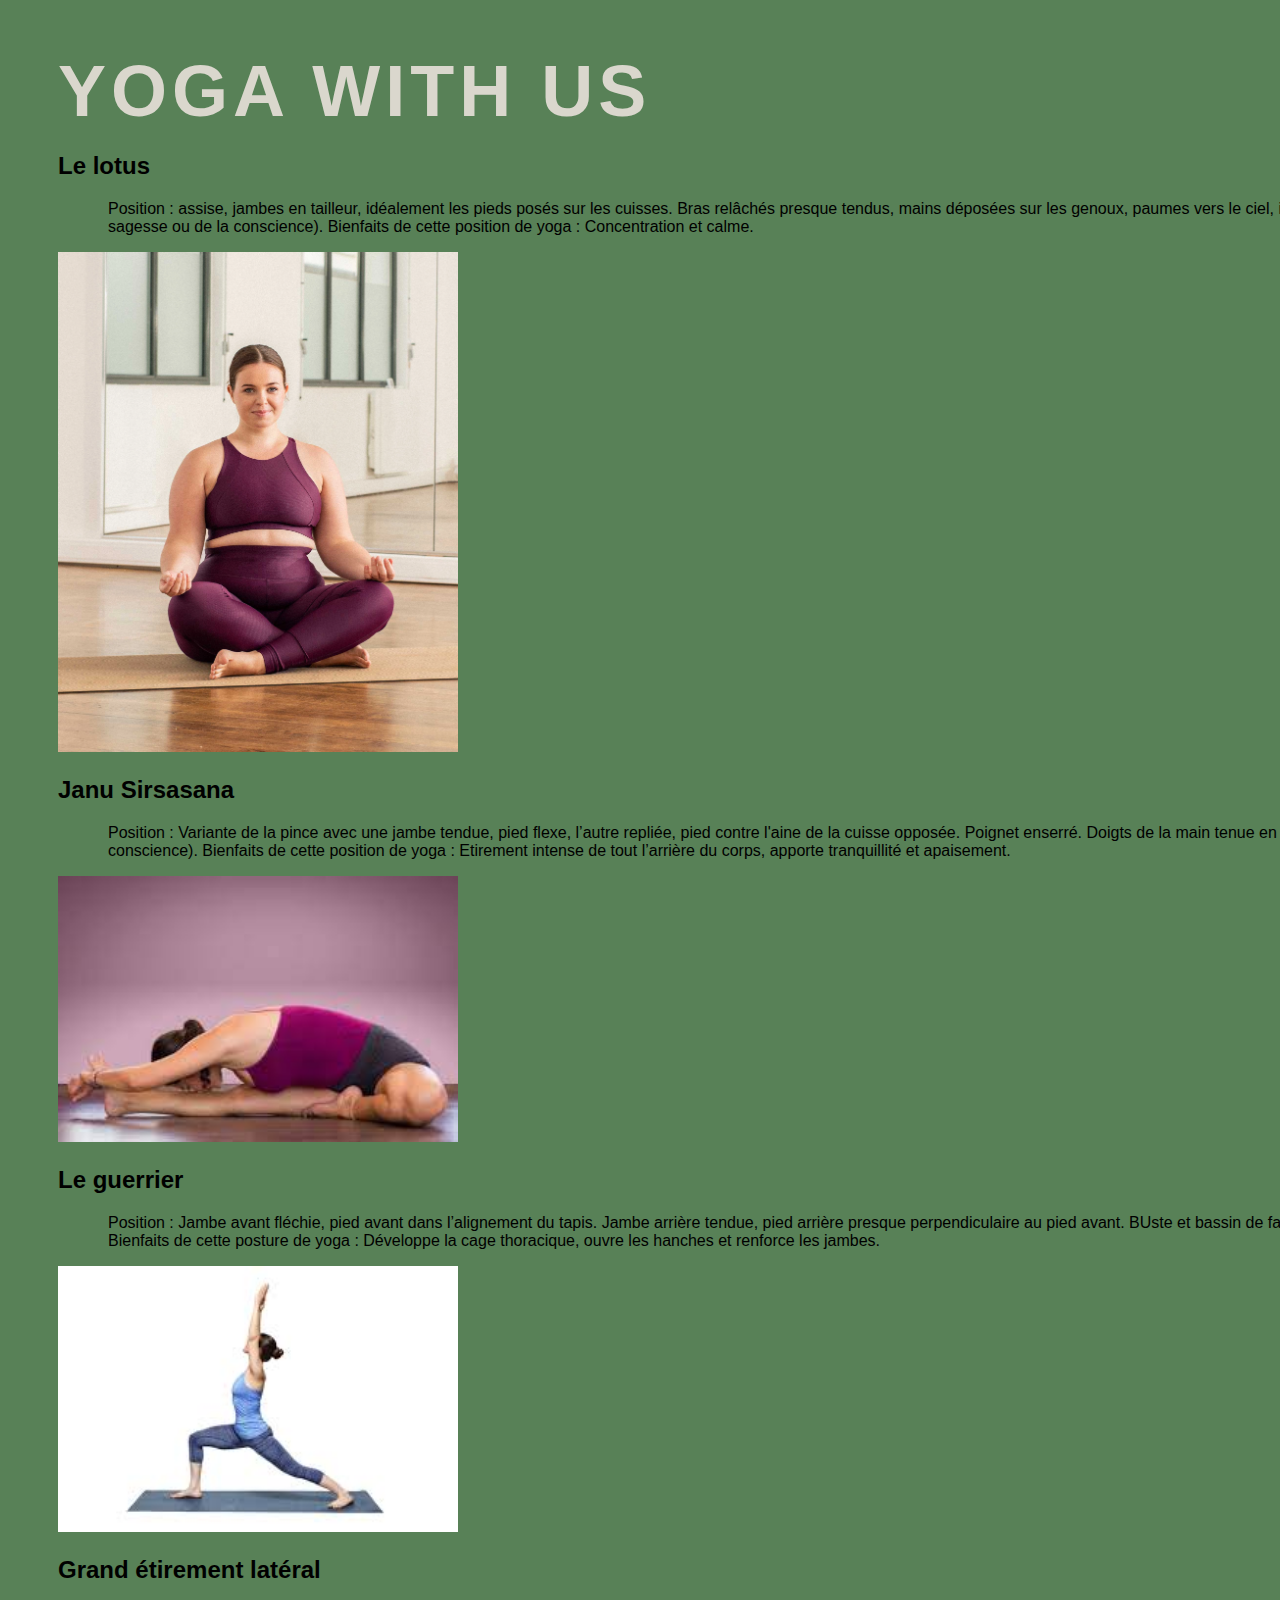
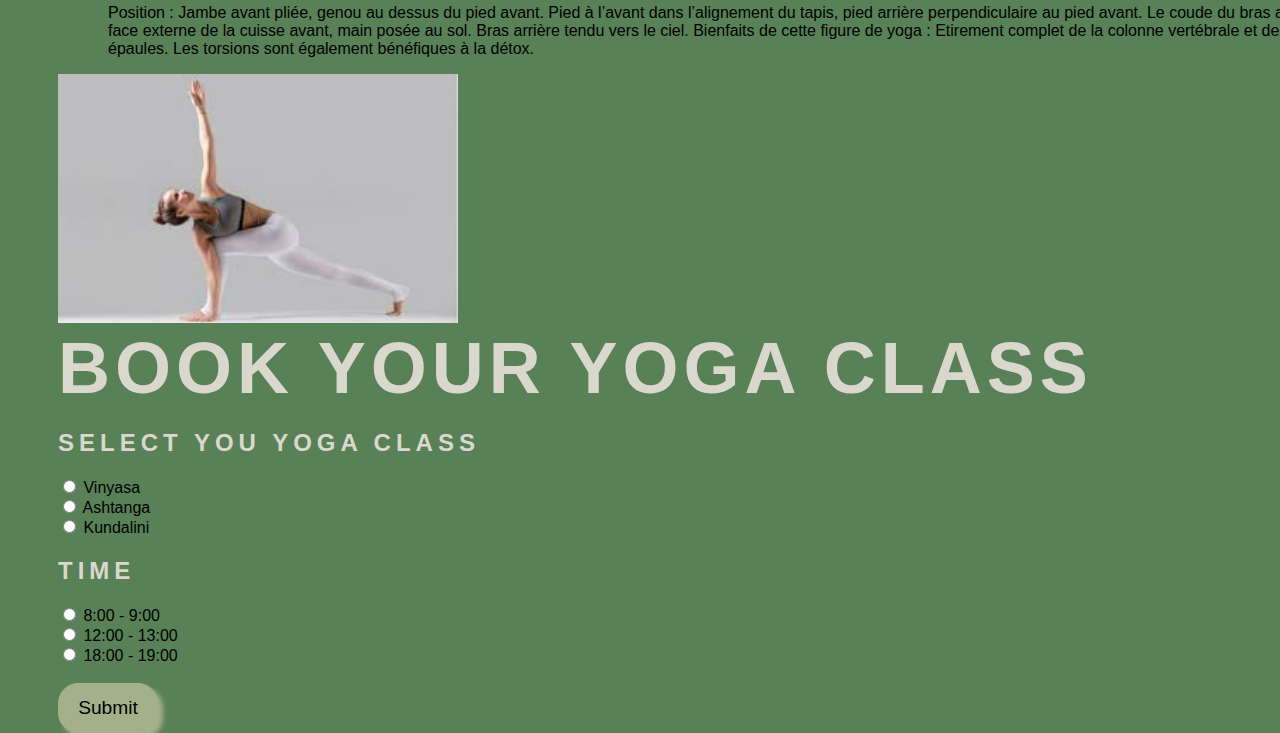
<file: index.html>
<!DOCTYPE html>
<html lang="en">

<head>
    <meta charset="UTF-8">
    <meta http-equiv="X-UA-Compatible" content="IE=edge">
    <meta name="viewport" content="width=device-width, initial-scale=1.0">
    <title>Yoga</title>
    <link rel="stylesheet" href="assets/img/style.css">
</head>

<body>
    <div class="container">
        <!-- global fetaures -->
        <div class="global">
            <h1>Yoga with Us</h1>
        </div>

        <!--Pose 1 -->
        <div class="pose">
            <h2 class="text"> Le lotus </h2>
            <p class="p_part1">
                Position : assise, jambes en tailleur, idéalement les pieds posés sur les cuisses. Bras relâchés presque
                tendus, mains déposées sur les genoux, paumes vers le ciel, index et pouce pincés en "chin mudra"
                (attitude de la sagesse ou de la conscience).
                Bienfaits de cette position de yoga : Concentration et calme.
            </p>
            <img class="phone" src="assets/img/lotus.webp" alt="alternativetext">
        </div>


        <!--Pose 2 -->
        <div class="pose">
            <h2 class="text"> Janu Sirsasana </h2>
            <p class="p_part1">
                Position : Variante de la pince avec une jambe tendue, pied flexe, l’autre repliée, pied contre l'aine
                de la cuisse opposée. Poignet enserré. Doigts de la main tenue en "chin mudra" (attitude de la sagesse
                ou de la conscience).
                Bienfaits de cette position de yoga : Etirement intense de tout l’arrière du corps, apporte tranquillité
                et apaisement.
            </p>
            <img class="phone" src="assets/img/Janu Sirsasana.jfif" alt="alternativetext">
        </div>

        <!--Pose 3 -->
        <div class="pose">
            <h2 class="text"> Le guerrier </h2>
            <p class="p_part1">
                Position : Jambe avant fléchie, pied avant dans l’alignement du tapis. Jambe arrière tendue, pied
                arrière presque perpendiculaire au pied avant. BUste et bassin de face. Bras tendus, mains jointes en
                prière vers le ciel.
                Bienfaits de cette posture de yoga : Développe la cage thoracique, ouvre les hanches et renforce les
                jambes.
            </p>
            <img class="phone" src="assets/img/Le guerrier.jfif" alt="alternativetext">
        </div>

        <!--Pose 4 -->
        <div class="pose">
            <h2 class="text"> Grand étirement latéral </h2>
            <p class="p_part1">
                Position : Jambe avant pliée, genou au dessus du pied avant. Pied à l’avant dans l’alignement du tapis,
                pied arrière perpendiculaire au pied avant. Le coude du bras avant (opposé à la jambe pliée) vient se
                poser sur la face externe de la cuisse avant, main posée au sol. Bras arrière tendu vers le ciel.
                Bienfaits de cette figure de yoga : Etirement complet de la colonne vertébrale et de la jambe, renforce
                la capacité respiratoire, ouvre les épaules. Les torsions sont également bénéfiques à la détox.
            </p>
            <img class="phone" src="assets/img/Grand étirement latéral.jfif" alt="alternativetext">
        </div>

        <div class="RSV">
            <h1>Book your yoga class </h1>

            <form action="/action_page.php" method="POST" class="form">
                <h3>Select you Yoga Class </h3>
                <input type="radio" id="Vinyasa " name="fav_language" value="Vinyasa">
                <label for="html">Vinyasa</label><br>
                <input type="radio" id="Ashtanga " name="fav_language" value="Ashtanga ">
                <label for="css">Ashtanga </label><br>
                <input type="radio" id="Kundalini " name="fav_language" value="Kundalini ">
                <label for="javascript">Kundalini</label>

                <br>

                <h3>Time</h3>
                <input type="radio" id="a" name="time" value="8:00 - 9:00">
                <label for="age1">8:00 - 9:00</label><br>
                <input type="radio" id="b" name="time" value="12:00 - 13:00">
                <label for="age2">12:00 - 13:00</label><br>
                <input type="radio" id="c" name="time" value="18:00 - 19:00">
                <label for="age3">18:00 - 19:00</label><br><br>
                <input type="submit" value="Submit" class="sub">
            </form>

        </div>






    </div>
    </div>




</body>

</html>
</file>
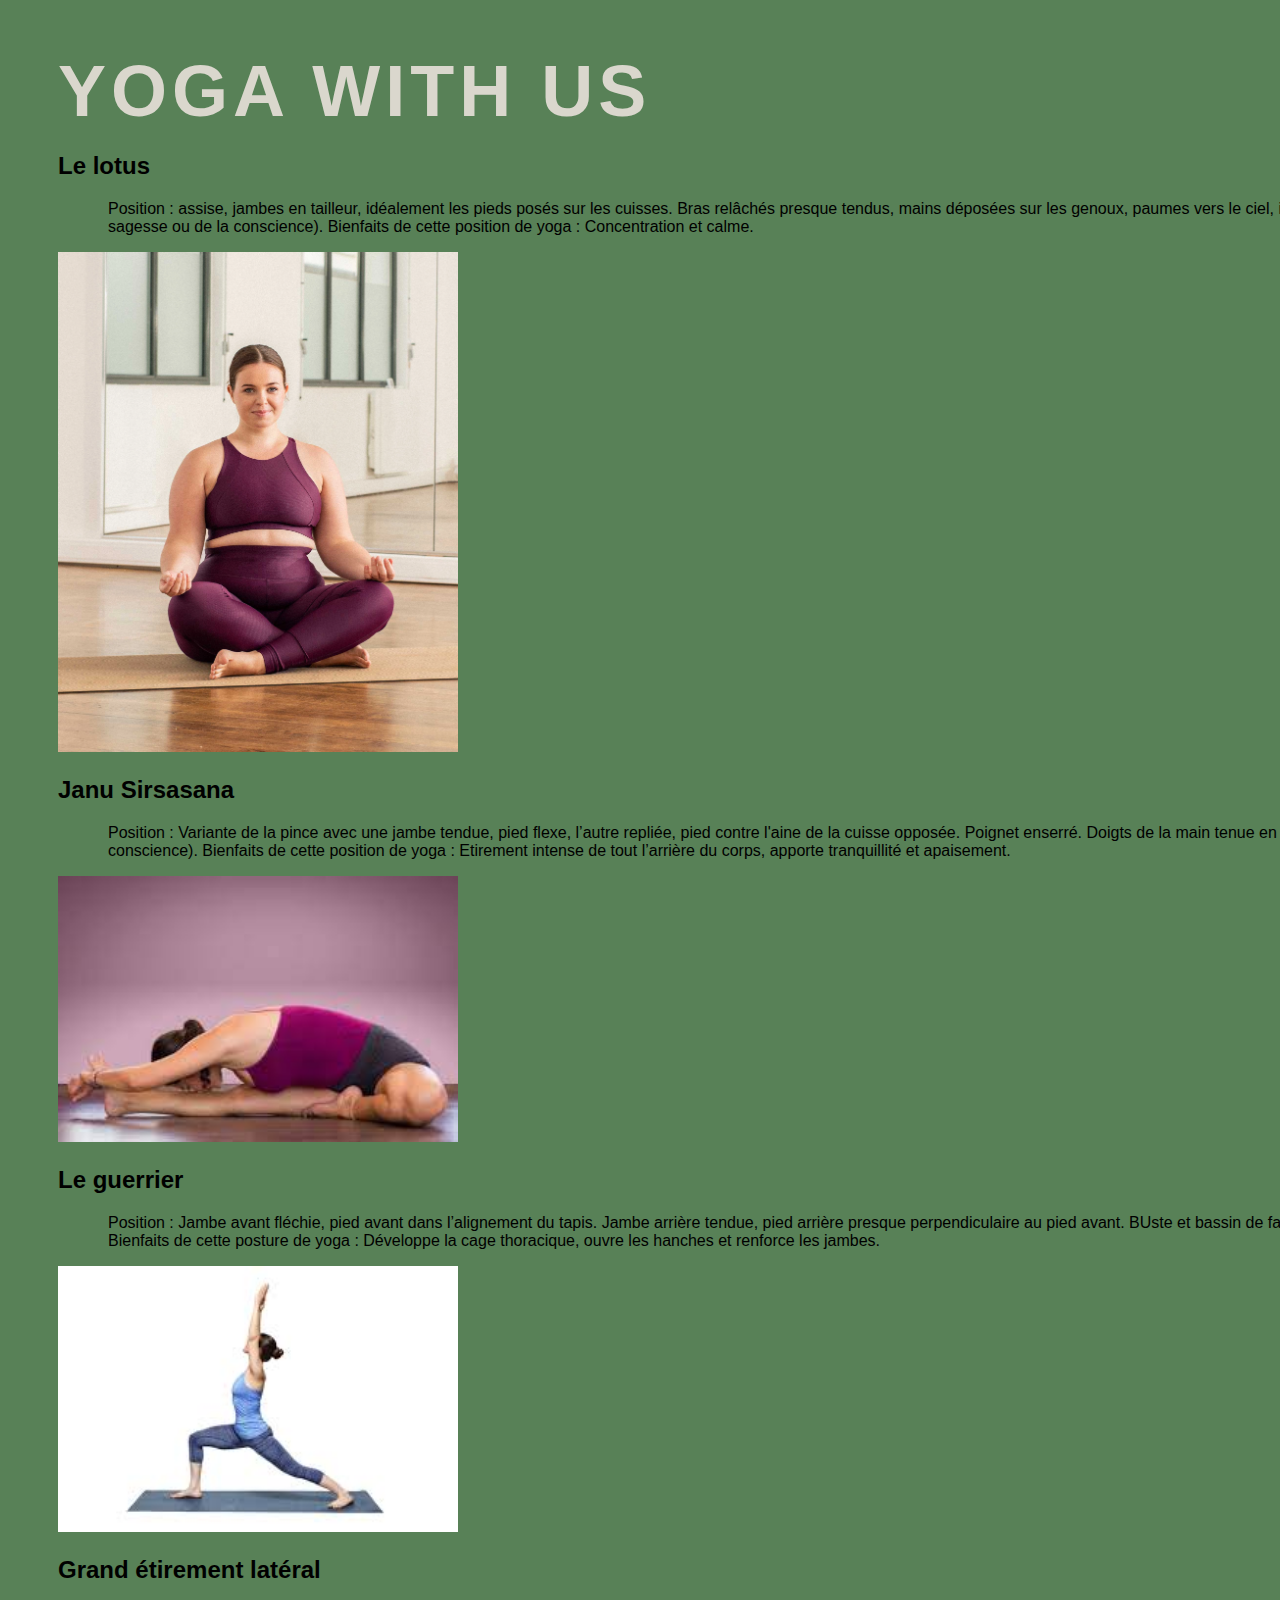
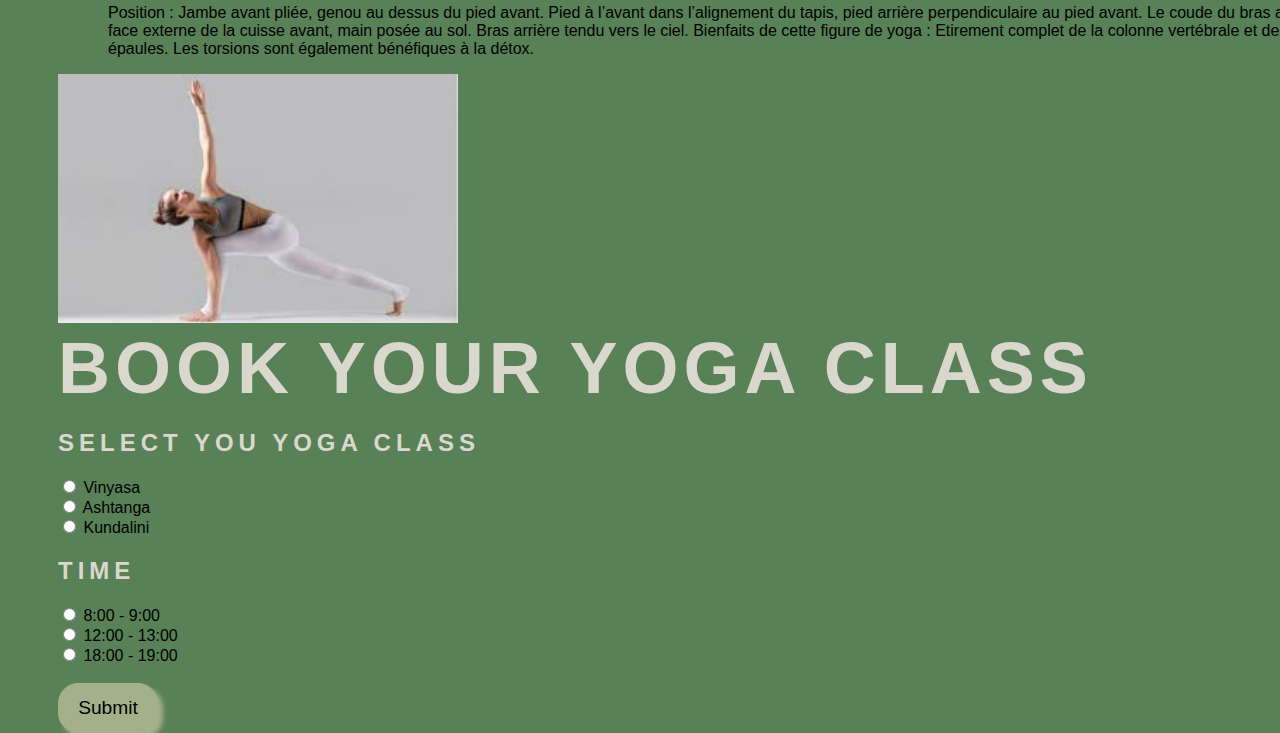
<file: general.html>
<!DOCTYPE html>
<html lang="en">

<head>
    <meta charset="UTF-8">
    <meta http-equiv="X-UA-Compatible" content="IE=edge">
    <meta name="viewport" content="width=device-width, initial-scale=1.0">
    <title>Yoga</title>
    <link rel="stylesheet" href="assets/img/style.css">
</head>

<body>
    <div class="container">
        <!-- global fetaures -->
        <div class="global">
            <h1>Yoga with Us</h1>
        </div>

        <!--Pose 1 -->
        <div class="pose">
            <h2 class="text"> Le lotus </h2>
            <p class="p_part1">
                Position : assise, jambes en tailleur, idéalement les pieds posés sur les cuisses. Bras relâchés presque
                tendus, mains déposées sur les genoux, paumes vers le ciel, index et pouce pincés en "chin mudra"
                (attitude de la sagesse ou de la conscience).
                Bienfaits de cette position de yoga : Concentration et calme.
            </p>
            <img class="phone" src="assets/img/lotus.webp" alt="alternativetext">
        </div>


        <!--Pose 2 -->
        <div class="pose">
            <h2 class="text"> Janu Sirsasana </h2>
            <p class="p_part1">
                Position : Variante de la pince avec une jambe tendue, pied flexe, l’autre repliée, pied contre l'aine
                de la cuisse opposée. Poignet enserré. Doigts de la main tenue en "chin mudra" (attitude de la sagesse
                ou de la conscience).
                Bienfaits de cette position de yoga : Etirement intense de tout l’arrière du corps, apporte tranquillité
                et apaisement.
            </p>
            <img class="phone" src="assets/img/Janu Sirsasana.jfif" alt="alternativetext">
        </div>

        <!--Pose 3 -->
        <div class="pose">
            <h2 class="text"> Le guerrier </h2>
            <p class="p_part1">
                Position : Jambe avant fléchie, pied avant dans l’alignement du tapis. Jambe arrière tendue, pied
                arrière presque perpendiculaire au pied avant. BUste et bassin de face. Bras tendus, mains jointes en
                prière vers le ciel.
                Bienfaits de cette posture de yoga : Développe la cage thoracique, ouvre les hanches et renforce les
                jambes.
            </p>
            <img class="phone" src="assets/img/Le guerrier.jfif" alt="alternativetext">
        </div>

        <!--Pose 4 -->
        <div class="pose">
            <h2 class="text"> Grand étirement latéral </h2>
            <p class="p_part1">
                Position : Jambe avant pliée, genou au dessus du pied avant. Pied à l’avant dans l’alignement du tapis,
                pied arrière perpendiculaire au pied avant. Le coude du bras avant (opposé à la jambe pliée) vient se
                poser sur la face externe de la cuisse avant, main posée au sol. Bras arrière tendu vers le ciel.
                Bienfaits de cette figure de yoga : Etirement complet de la colonne vertébrale et de la jambe, renforce
                la capacité respiratoire, ouvre les épaules. Les torsions sont également bénéfiques à la détox.
            </p>
            <img class="phone" src="assets/img/Grand étirement latéral.jfif" alt="alternativetext">
        </div>

        <div class="RSV">
            <h1>Book your yoga class </h1>

            <form action="/action_page.php" method="POST" class="form">
                <h3>Select you Yoga Class </h3>
                <input type="radio" id="Vinyasa " name="fav_language" value="Vinyasa">
                <label for="html">Vinyasa</label><br>
                <input type="radio" id="Ashtanga " name="fav_language" value="Ashtanga ">
                <label for="css">Ashtanga </label><br>
                <input type="radio" id="Kundalini " name="fav_language" value="Kundalini ">
                <label for="javascript">Kundalini</label>

                <br>

                <h3>Time</h3>
                <input type="radio" id="a" name="time" value="8:00 - 9:00">
                <label for="age1">8:00 - 9:00</label><br>
                <input type="radio" id="b" name="time" value="12:00 - 13:00">
                <label for="age2">12:00 - 13:00</label><br>
                <input type="radio" id="c" name="time" value="18:00 - 19:00">
                <label for="age3">18:00 - 19:00</label><br><br>
                <input type="submit" value="Submit" class="sub">
            </form>

        </div>






    </div>
    </div>




</body>

</html>
</file>
<file: assets/img/style.css>
* {
    margin: 50;
    padding: 100;
    box-sizing: border-box;
    font-family: Ubuntu, sans-serif;
    background-color: #588157;
}


h1 {
    text-transform: uppercase;
    letter-spacing: 5px;
    font-size: 4.5rem;
    font-weight: 700;
    margin: 0;
    margin-bottom: 20px;
    color: #dad7cd;
}

.container {
    width: 1920px;
    height: 1054px;
    margin: 50px;
}

.RSV {
}

/* .form {
    padding: 3em;
    height: 600px;
    width: 1500px;
    margin-left: 50px;
    margin-top: 50px;
    border-radius: 20px;
    border: 1px solid rgba(218, 215, 205);
    position: relative;
    box-shadow: 20px 20px 40px -6px rgba(0,0,0,0.2);
} */

h3 {
    text-transform: uppercase;
    letter-spacing: 5px;
    font-size: 1.5rem;
    font-weight: 700;
    margin: 0;
    margin-top: 20px;
    margin-bottom: 20px;
    color: #dad7cd;
}

.sub {
    height: 50px;
    width: 100px;
    background-color: #a3b18a;
    color: black;
    border-radius: 20px;
    box-shadow: 5px 5px 5px #a3b18a;
    text-shadow: none;
    border: 1px solid #a3b18a;
    font-family: Ubuntu, sans-serif;
    font-size: 1.2rem;
}

img {
    width: 400px;
    align-text: center;
}

p.p_part1 {
    margin-left: 50px;
    margin-right: 300px;
    text-align: left;

}
</file>
